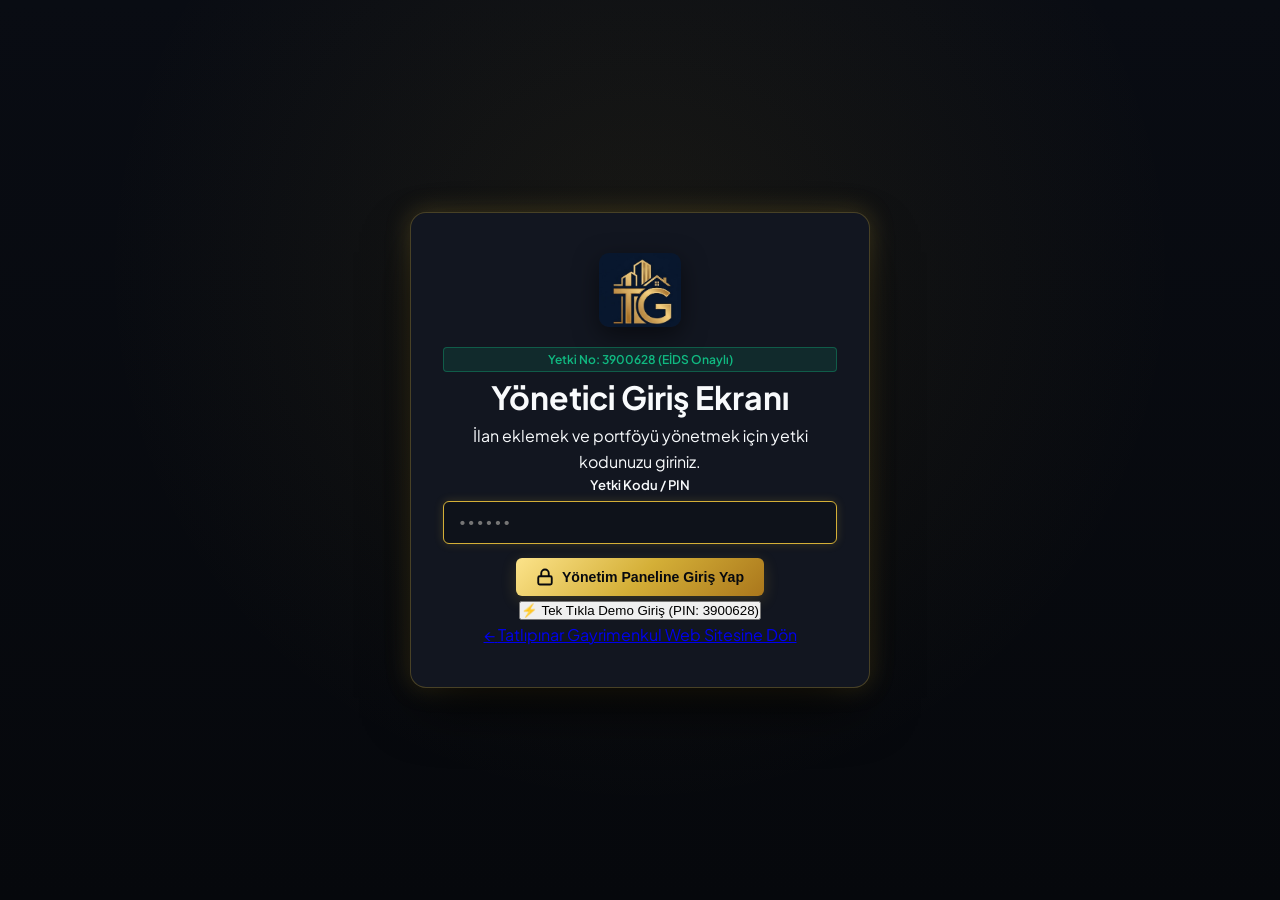
<file: admin/index.html>
<!DOCTYPE html>
<html lang="tr">
<head>
  <meta charset="UTF-8">
  <meta name="viewport" content="width=device-width, initial-scale=1.0">
  <title>Yönetici Paneli — Tatlıpınar Gayrimenkul (Yetki No: 3900628)</title>
  
  <meta name="robots" content="noindex, nofollow">
  <meta name="theme-color" content="#06080c">

  <!-- Base URL: /admin rotasındaki tüm bağıl bağlantıların kökten yüklenmesini sağlar -->
  <base href="/">

  <!-- Favicon -->
  <link rel="icon" type="image/png" href="images/logo.png">

  <!-- CSS -->
  <link rel="stylesheet" href="css/style.css">

  <style>
    /* Admin Sayfası Özel Stilleri */
    body {
      background-color: var(--bg-deep);
      min-height: 100vh;
    }

    .admin-standalone-login {
      min-height: 100vh;
      display: flex;
      align-items: center;
      justify-content: center;
      padding: 20px;
      background: 
        radial-gradient(circle at 50% 30%, rgba(212, 175, 55, 0.08) 0%, transparent 60%),
        linear-gradient(180deg, #090c13 0%, #06080c 100%);
    }

    .login-portal-card {
      width: 100%;
      max-width: 460px;
      background: var(--bg-card);
      border: 1px solid var(--gold-border);
      border-radius: var(--radius-lg);
      padding: 40px 32px;
      box-shadow: 0 25px 60px -15px rgba(0, 0, 0, 0.95), var(--gold-glow);
      text-align: center;
    }

    .login-logo {
      height: 74px;
      width: auto;
      margin: 0 auto 20px;
      display: block;
      border-radius: 10px;
      box-shadow: 0 8px 24px rgba(0, 0, 0, 0.5);
    }

    .admin-standalone-dashboard {
      display: none;
      min-height: 100vh;
      flex-direction: column;
    }

    .admin-standalone-dashboard.active {
      display: flex;
    }

    .admin-top-nav {
      background: #090c13;
      border-bottom: 1px solid var(--border-gold-subtle);
      padding: 14px 28px;
      display: flex;
      justify-content: space-between;
      align-items: center;
      position: sticky;
      top: 0;
      z-index: 50;
    }

    .admin-brand {
      display: flex;
      align-items: center;
      gap: 14px;
      text-decoration: none;
    }

    .admin-brand img {
      height: 46px;
      width: auto;
      border-radius: 8px;
    }

    .btn-admin-logout {
      display: inline-flex;
      align-items: center;
      gap: 6px;
      background: rgba(239, 68, 68, 0.12);
      border: 1px solid rgba(239, 68, 68, 0.35);
      color: #fca5a5;
      font-size: 0.8rem;
      font-weight: 600;
      padding: 7px 14px;
      border-radius: var(--radius-sm);
      cursor: pointer;
      transition: all 0.2s;
      text-decoration: none;
    }

    .btn-admin-logout:hover {
      background: rgba(239, 68, 68, 0.26);
      border-color: #ef4444;
      color: #fff;
      box-shadow: 0 0 12px rgba(239, 68, 68, 0.35);
    }

    .admin-main-wrap {
      flex-grow: 1;
      padding: 30px 24px 60px;
      max-width: 1380px;
      width: 100%;
      margin: 0 auto;
    }

    .dashboard-panel-card {
      background: var(--bg-card);
      border: 1px solid var(--border-dark);
      border-radius: var(--radius-lg);
      overflow: hidden;
      box-shadow: var(--shadow-card);
    }
  </style>
</head>
<body>

  <!-- ========================================================================
       1. STANDALONE GİRİŞ EKRANI (/admin)
       ======================================================================== -->
  <div class="admin-standalone-login" id="standaloneLoginView">
    <div class="login-portal-card">
      <img src="images/logo.png" alt="Tatlıpınar Gayrimenkul" class="login-logo">
      
      <div class="eids-top-badge inline-block mb-3">
        Yetki No: 3900628 (EİDS Onaylı)
      </div>

      <h1 class="text-xl font-bold text-white mb-1">Yönetici Giriş Ekranı</h1>
      <p class="text-xs text-slate-400 mb-6">İlan eklemek ve portföyü yönetmek için yetki kodunuzu giriniz.</p>

      <form id="standaloneLoginForm" onsubmit="event.preventDefault(); handleAdminLogin();">
        <div class="form-group mb-4">
          <label class="form-label text-left text-xs uppercase tracking-wider text-amber-400" for="adminPinField">Yetki Kodu / PIN</label>
          <input type="password" id="adminPinField" class="form-control text-center text-lg font-mono tracking-widest" placeholder="••••••" autocomplete="current-password" required autofocus>
          <div id="standaloneAuthError" style="color: #ef4444; font-size: 0.8rem; margin-top: 8px;"></div>
        </div>

        <button type="submit" class="btn-gold w-full justify-center py-3 text-sm mb-3">
          <svg width="18" height="18" viewBox="0 0 24 24" fill="none" stroke="currentColor" stroke-width="2.5"><rect width="18" height="11" x="3" y="11" rx="2" ry="2"/><path d="M7 11V7a5 5 0 0 1 10 0v4"/></svg>
          <span>Yönetim Paneline Giriş Yap</span>
        </button>

        <button type="button" class="text-xs text-amber-400 hover:underline block mx-auto mb-5" onclick="quickDemoLogin()">
          ⚡ Tek Tıkla Demo Giriş (PIN: 3900628)
        </button>
      </form>

      <div class="pt-4 border-t border-slate-800">
        <a href="/" class="text-xs text-slate-400 hover:text-white transition flex items-center justify-center gap-1.5">
          <span>←</span>
          <span>Tatlıpınar Gayrimenkul Web Sitesine Dön</span>
        </a>
      </div>
    </div>
  </div>

  <!-- ========================================================================
       2. STANDALONE YÖNETİM DASHBOARD'U
       ======================================================================== -->
  <div class="admin-standalone-dashboard" id="standaloneDashboardView">
    <!-- Üst Bar -->
    <header class="admin-top-nav">
      <div class="admin-brand">
        <img src="images/logo.png" alt="Tatlıpınar Gayrimenkul">
        <div>
          <div class="text-base font-extrabold text-white">Tatlıpınar Gayrimenkul — Yönetici Paneli</div>
          <div class="text-xs text-amber-400">Portföy Yönetim Sistemi • Lüleburgaz</div>
        </div>
      </div>

      <div class="flex items-center gap-3">
        <button type="button" class="btn-gold" onclick="AdminPanel.openFormModal()">
          <svg width="16" height="16" viewBox="0 0 24 24" fill="none" stroke="currentColor" stroke-width="2.5"><line x1="12" y1="5" x2="12" y2="19"/><line x1="5" y1="12" x2="19" y2="12"/></svg>
          <span>+ Yeni İlan Ekle</span>
        </button>

        <a href="/" target="_blank" class="btn-gold-outline text-xs" title="Web Sitesini Yeni Sekmede Aç">
          <svg width="14" height="14" viewBox="0 0 24 24" fill="none" stroke="currentColor" stroke-width="2"><path d="M18 13v6a2 2 0 0 1-2 2H5a2 2 0 0 1-2-2V8a2 2 0 0 1 2-2h6"/><polyline points="15 3 21 3 21 9"/><line x1="10" y1="14" x2="21" y2="3"/></svg>
          <span>Siteyi Görüntüle</span>
        </a>

        <button type="button" class="btn-admin-logout" onclick="handleAdminLogout()" title="Yönetici Oturumunu Kapat">
          <svg width="14" height="14" viewBox="0 0 24 24" fill="none" stroke="currentColor" stroke-width="2"><path d="M9 21H5a2 2 0 0 1-2-2V5a2 2 0 0 1 2-2h4"/><polyline points="16 17 21 12 16 7"/><line x1="21" y1="12" x2="9" y2="12"/></svg>
          <span>Çıkış</span>
        </button>
      </div>
    </header>

    <!-- Ana Gövde -->
    <main class="admin-main-wrap">
      <div class="dashboard-panel-card">
        <!-- İstatistik Şeridi -->
        <div class="admin-stats-strip">
          <div class="admin-stat-card">
            <span class="admin-stat-num" id="statTotalListings">0</span>
            <span class="admin-stat-text">Toplam İlan</span>
          </div>
          <div class="admin-stat-card stat-card-active">
            <span class="admin-stat-num" id="statActive">0</span>
            <span class="admin-stat-text">🟢 Aktif (Yayında)</span>
          </div>
          <div class="admin-stat-card stat-card-passive">
            <span class="admin-stat-num" id="statPassive">0</span>
            <span class="admin-stat-text">⚪ Pasifte (Gizli)</span>
          </div>
          <div class="admin-stat-card">
            <span class="admin-stat-num" id="statForSaleRent" style="font-size: 1.25rem; font-weight: 700; padding-top: 6px;">0</span>
            <span class="admin-stat-text">Portföy Dağılımı</span>
          </div>
          <div class="admin-stat-card stat-card-featured">
            <span class="admin-stat-num" id="statFeatured">0</span>
            <span class="admin-stat-text">★ Vitrin İlanı</span>
          </div>
        </div>

        <!-- Filtre ve Arama Araç Çubuğu -->
        <div class="admin-toolbar">
          <div class="admin-search-wrap">
            <input type="text" id="adminSearchInput" class="form-control" placeholder="İlan başlığı, ilan no (#1340...) veya mahalle ara...">
            <select id="adminCatFilter" class="form-control" style="max-width: 165px;">
              <option value="all">Tüm Kategoriler</option>
              <option value="konut">Konut / Daire</option>
              <option value="villa">Villa / Müstakil</option>
              <option value="arsa">İmarlı Arsa</option>
              <option value="tarla">Tarla & Arazi</option>
              <option value="ticari">Ticari / İş Yeri</option>
            </select>
            <select id="adminTypeFilter" class="form-control" style="max-width: 135px;">
              <option value="all">Tüm İşlemler</option>
              <option value="satilik">Satılık</option>
              <option value="kiralik">Kiralık</option>
            </select>
            <select id="adminStatusFilter" class="form-control" style="max-width: 165px;">
              <option value="all">Tüm Durumlar</option>
              <option value="active">🟢 Aktifler (Yayında)</option>
              <option value="passive">⚪ Pasifler (Gizli)</option>
            </select>
          </div>

          <div class="admin-actions-wrap">
            <button type="button" class="btn-gold-outline text-xs" onclick="AdminPanel.exportJSON()" title="Portföyü İndir">
              Yedekle (JSON)
            </button>
            <button type="button" class="btn-gold-outline text-xs" onclick="AdminPanel.importJSON()" title="Yedek Yükle">
              İçe Aktar
            </button>
            <input type="file" id="adminImportFileInput" accept=".json" style="display: none;" onchange="AdminPanel.handleFileImport(event)">
            <button type="button" class="btn-gold-outline text-xs text-rose-400 border-rose-900" onclick="AdminPanel.resetToDefaults()" title="Varsayılan Portföye Dön">
              Sıfırla
            </button>
            <button type="button" class="btn-gold" onclick="AdminPanel.openFormModal()">
              + Yeni İlan
            </button>
          </div>
        </div>

        <!-- İlan Tablosu -->
        <div class="admin-table-wrap">
          <table class="admin-table">
            <thead>
              <tr>
                <th style="width: 60px;">Fotoğraf</th>
                <th style="width: 130px;">İlan No / Tarih</th>
                <th>İlan Başlığı & Konum</th>
                <th style="width: 150px;">Kategori / İşlem</th>
                <th style="width: 140px;">Fiyat / m²</th>
                <th style="width: 105px;">Vitrin</th>
                <th style="width: 125px;">Yayın Durumu</th>
                <th style="width: 140px; text-align: center;">İşlemler</th>
              </tr>
            </thead>
            <tbody id="adminListingTableBody">
              <!-- JS renderListingTable() burayı doldurur -->
            </tbody>
          </table>
        </div>
      </div>
    </main>
  </div>

  <!-- ========================================================================
       3. İLAN EKLEME & DÜZENLEME FORMU MODALI
       ======================================================================== -->
  <div class="modal-backdrop" id="adminFormModal">
    <div class="modal-window" style="max-width: 1040px;">
      <div class="admin-header-bar">
        <h3 id="adminFormTitle" style="font-size: 1.15rem; font-weight: 800; color: #fff;">
          Yeni İlan Ekle
        </h3>
        <button type="button" class="modal-close-btn" style="position: static;" onclick="AdminPanel.closeFormModal()">×</button>
      </div>

      <div style="padding: 24px 28px; max-height: calc(90vh - 80px); overflow-y: auto;">
        <form id="sahibindenListingForm" onsubmit="AdminPanel.saveListing(event)">
          
          <!-- BÖLÜM 1: TEMEL BİLGİLER & İŞLEM -->
          <div class="form-step-section">
            <h4 class="form-step-title">
              <span class="text-amber-400">1.</span> Temel Bilgiler ve İşlem Türü
            </h4>
            <div class="grid grid-cols-1 md:grid-cols-3 gap-4">
              <div class="form-group md:col-span-2">
                <label class="form-label">İlan Başlığı *</label>
                <input type="text" id="formTitle" class="form-control" placeholder="Örn: Lüleburgaz Kurtuluş Mahallesi'nde Lüks 3+1 Sıfır Daire" required>
              </div>

              <div class="form-group">
                <label class="form-label">İlan Numarası (Otomatik / Manuel)</label>
                <input type="text" id="formListingId" class="form-control font-mono text-amber-400" required>
              </div>

              <div class="form-group">
                <label class="form-label">Kategori</label>
                <select id="formCategory" class="form-control">
                  <option value="konut">Konut / Daire</option>
                  <option value="villa">Villa / Müstakil Ev</option>
                  <option value="arsa">İmarlı Arsa</option>
                  <option value="tarla">Tarla & Arazi</option>
                  <option value="ticari">Ticari / İş Yeri / Dükkan</option>
                </select>
              </div>

              <div class="form-group">
                <label class="form-label">İşlem Türü</label>
                <select id="formType" class="form-control">
                  <option value="satilik">Satılık</option>
                  <option value="kiralik">Kiralık</option>
                </select>
              </div>

              <div class="form-group">
                <label class="form-label">Fiyat ve Para Birimi *</label>
                <div style="display: flex; gap: 8px;">
                  <input type="number" id="formPrice" class="form-control font-mono font-bold" placeholder="Örn: 4790000" required>
                  <select id="formCurrency" class="form-control" style="max-width: 80px;">
                    <option value="₺">₺</option>
                    <option value="$">$</option>
                    <option value="€">€</option>
                  </select>
                </div>
              </div>

              <div class="form-group">
                <label class="form-label">Yayın Durumu</label>
                <select id="formStatus" class="form-control">
                  <option value="active">🟢 Aktif (Yayında — Sitede Görünür)</option>
                  <option value="passive">⚪ Pasif (Yayından Kaldır — Sitede Gizlenir)</option>
                </select>
              </div>

              <div class="form-group flex items-center gap-4 mt-6">
                <label class="custom-checkbox-label">
                  <input type="checkbox" id="formFeatured">
                  <span class="font-bold text-amber-400">★ Vitrin İlanı Olarak İşaretle</span>
                </label>
              </div>

              <div class="form-group flex items-center gap-4 mt-6">
                <label class="custom-checkbox-label">
                  <input type="checkbox" id="formEidsApproved" checked>
                  <span class="text-emerald-400 font-bold">✓ EİDS Onaylı (Yetki No: 3900628)</span>
                </label>
              </div>
            </div>
          </div>

          <!-- BÖLÜM 2: KONUM VE ADRES -->
          <div class="form-step-section">
            <h4 class="form-step-title">
              <span class="text-amber-400">2.</span> Konum Bilgileri
            </h4>
            <div class="grid grid-cols-1 md:grid-cols-3 gap-4">
              <div class="form-group">
                <label class="form-label">İl</label>
                <input type="text" id="formCity" class="form-control" value="Kırklareli" required>
              </div>

              <div class="form-group">
                <label class="form-label">İlçe</label>
                <input type="text" id="formDistrict" class="form-control" value="Lüleburgaz" required>
              </div>

              <div class="form-group">
                <label class="form-label">Mahalle / Köy</label>
                <input type="text" id="formNeighborhood" class="form-control" placeholder="Örn: Kurtuluş Mah." required>
              </div>

              <div class="form-group md:col-span-3">
                <label class="form-label">Açık Adres / Tarif (Opsiyonel)</label>
                <input type="text" id="formAddress" class="form-control" placeholder="Örn: İstiklal Caddesi Otogar Karşısı No: 13">
              </div>
            </div>
          </div>

          <!-- BÖLÜM 3: GAYRİMENKUL DETAYLARI -->
          <div class="form-step-section">
            <h4 class="form-step-title">
              <span class="text-amber-400">3.</span> Gayrimenkul & Yapısal Detaylar
            </h4>
            <div class="grid grid-cols-2 md:grid-cols-4 gap-4">
              <div class="form-group">
                <label class="form-label">m² (Brüt) *</label>
                <input type="number" id="formGrossM2" class="form-control" placeholder="Örn: 125" required>
              </div>

              <div class="form-group">
                <label class="form-label">m² (Net)</label>
                <input type="number" id="formNetM2" class="form-control" placeholder="Örn: 115">
              </div>

              <div class="form-group">
                <label class="form-label">Oda Sayısı</label>
                <select id="formRoomCount" class="form-control">
                  <option value="1+1">1+1</option>
                  <option value="2+1">2+1</option>
                  <option value="3+1" selected>3+1</option>
                  <option value="4+1">4+1</option>
                  <option value="4+2">4+2 Dubleks</option>
                  <option value="5+1">5+1</option>
                  <option value="1+0">Stüdyo (1+0)</option>
                  <option value="Arsa / Parsel">Arsa / Parsel</option>
                  <option value="Tarla / Arazi">Tarla / Arazi</option>
                  <option value="Dükkan / Mağaza">Dükkan / Mağaza</option>
                </select>
              </div>

              <div class="form-group">
                <label class="form-label">Bina Yaşı</label>
                <select id="formBuildingAge" class="form-control">
                  <option value="0 (Sıfır Bina)">0 (Sıfır Bina)</option>
                  <option value="1 Yaşında">1 Yaşında</option>
                  <option value="2 Yaşında">2 Yaşında</option>
                  <option value="3 Yaşında">3 Yaşında</option>
                  <option value="4 Yaşında">4 Yaşında</option>
                  <option value="5-10 Yaşında">5-10 Yaşında</option>
                  <option value="11-15 Yaşında">11-15 Yaşında</option>
                  <option value="16-20 Yaşında">16-20 Yaşında</option>
                  <option value="21+ Yaşında">21+ Yaşında</option>
                  <option value="—">—</option>
                </select>
              </div>

              <div class="form-group">
                <label class="form-label">Bulunduğu Kat</label>
                <input type="text" id="formFloor" class="form-control" placeholder="Örn: 4. Kat, Bahçe Katı, Villa">
              </div>

              <div class="form-group">
                <label class="form-label">Kat Sayısı</label>
                <input type="text" id="formTotalFloors" class="form-control" placeholder="Örn: 7">
              </div>

              <div class="form-group">
                <label class="form-label">Isıtma Tipi</label>
                <select id="formHeating" class="form-control">
                  <option value="Kombi (Doğalgaz)">Kombi (Doğalgaz)</option>
                  <option value="Yerden Isıtma">Yerden Isıtma</option>
                  <option value="Merkezi Sistem">Merkezi Sistem</option>
                  <option value="Klima">Klima</option>
                  <option value="Şömine">Şömine</option>
                  <option value="Yok">Yok</option>
                </select>
              </div>

              <div class="form-group">
                <label class="form-label">Banyo Sayısı</label>
                <input type="number" id="formBathrooms" class="form-control" value="1" min="0">
              </div>

              <div class="form-group">
                <label class="form-label">Balkon</label>
                <select id="formBalcony" class="form-control">
                  <option value="Var">Var</option>
                  <option value="Var (Cam Balkon)">Var (Cam Balkon)</option>
                  <option value="2 Balkon">2 Balkon</option>
                  <option value="Teras / Veranda">Teras / Veranda</option>
                  <option value="Yok">Yok</option>
                </select>
              </div>

              <div class="form-group">
                <label class="form-label">Asansör</label>
                <select id="formElevator" class="form-control">
                  <option value="Var">Var</option>
                  <option value="Var (Çift Asansör)">Var (Çift Asansör)</option>
                  <option value="Yok">Yok</option>
                </select>
              </div>

              <div class="form-group">
                <label class="form-label">Otopark</label>
                <select id="formParking" class="form-control">
                  <option value="Açık Otopark">Açık Otopark</option>
                  <option value="Kapalı Otopark">Kapalı Otopark</option>
                  <option value="Açık ve Kapalı Otopark">Açık ve Kapalı Otopark</option>
                  <option value="Özel Garaj">Özel Garaj</option>
                  <option value="Yok">Yok</option>
                </select>
              </div>

              <div class="form-group">
                <label class="form-label">Eşyalı mı?</label>
                <select id="formFurnished" class="form-control">
                  <option value="Hayır">Hayır</option>
                  <option value="Evet">Evet</option>
                  <option value="Kısmi Eşyalı">Kısmi Eşyalı</option>
                </select>
              </div>

              <div class="form-group">
                <label class="form-label">Tapu Durumu</label>
                <select id="formDeedStatus" class="form-control">
                  <option value="Kat Mülkiyetli">Kat Mülkiyetli</option>
                  <option value="Kat İrtifaklı">Kat İrtifaklı</option>
                  <option value="Müstakil Parsel">Müstakil Parsel</option>
                  <option value="Hisseli Tapu">Hisseli Tapu</option>
                  <option value="Arsa Tapulu">Arsa Tapulu</option>
                </select>
              </div>

              <div class="form-group flex items-center pt-6">
                <label class="custom-checkbox-label">
                  <input type="checkbox" id="formCreditEligible" checked>
                  <span>Krediye Uygun</span>
                </label>
              </div>
            </div>
          </div>

          <!-- BÖLÜM 4: DONANIM VE ÖZELLİK CHECKBOXLARI -->
          <div class="form-step-section">
            <h4 class="form-step-title">
              <span class="text-amber-400">4.</span> İç, Dış ve Muhit Özellikleri
            </h4>

            <div class="mb-4">
              <label class="form-label text-xs uppercase text-amber-400 tracking-wider mb-2 block">İç Özellikler</label>
              <div class="checkbox-group-grid" id="interiorFeaturesGroup">
                <label class="custom-checkbox-label"><input type="checkbox" value="Ankastre Fırın & Ocak"> Ankastre Fırın & Ocak</label>
                <label class="custom-checkbox-label"><input type="checkbox" value="Ebeveyn Banyosu"> Ebeveyn Banyosu</label>
                <label class="custom-checkbox-label"><input type="checkbox" value="Giyinme Odası"> Giyinme Odası</label>
                <label class="custom-checkbox-label"><input type="checkbox" value="Görüntülü Diyafon"> Görüntülü Diyafon</label>
                <label class="custom-checkbox-label"><input type="checkbox" value="Çelik Kapı"> Çelik Kapı</label>
                <label class="custom-checkbox-label"><input type="checkbox" value="Fiber İnternet Altyapısı"> Fiber İnternet</label>
                <label class="custom-checkbox-label"><input type="checkbox" value="Hilton Banyo & Duşakabin"> Duşakabin & Hilton</label>
                <label class="custom-checkbox-label"><input type="checkbox" value="Spot & LED Aydınlatma"> Spot / LED Aydınlatma</label>
                <label class="custom-checkbox-label"><input type="checkbox" value="Klima Altyapısı"> Klima Altyapısı</label>
                <label class="custom-checkbox-label"><input type="checkbox" value="Laminant Parke"> Laminant Parke</label>
                <label class="custom-checkbox-label"><input type="checkbox" value="Şömine"> Şömine</label>
                <label class="custom-checkbox-label"><input type="checkbox" value="Akıllı Ev Sistemi"> Akıllı Ev Sistemi</label>
              </div>
            </div>

            <div class="mb-4">
              <label class="form-label text-xs uppercase text-amber-400 tracking-wider mb-2 block">Dış / Bina Özellikleri</label>
              <div class="checkbox-group-grid" id="exteriorFeaturesGroup">
                <label class="custom-checkbox-label"><input type="checkbox" value="Asansör"> Asansör</label>
                <label class="custom-checkbox-label"><input type="checkbox" value="Kapalı Otopark"> Kapalı Otopark</label>
                <label class="custom-checkbox-label"><input type="checkbox" value="Açık Otopark"> Açık Otopark</label>
                <label class="custom-checkbox-label"><input type="checkbox" value="Isı Yalıtımı (Mantolama)"> Isı Yalıtımı</label>
                <label class="custom-checkbox-label"><input type="checkbox" value="Güvenlik Kamerası (7/24)"> 7/24 Güvenlik Kamerası</label>
                <label class="custom-checkbox-label"><input type="checkbox" value="Su Deposu & Hidrofor"> Su Deposu / Hidrofor</label>
                <label class="custom-checkbox-label"><input type="checkbox" value="Çocuk Oyun Parkı"> Çocuk Oyun Parkı</label>
                <label class="custom-checkbox-label"><input type="checkbox" value="Peyzajlı Müstakil Bahçe"> Peyzajlı Bahçe</label>
                <label class="custom-checkbox-label"><input type="checkbox" value="Asfalt Yol Cepheli"> Asfalt Yol Cepheli</label>
                <label class="custom-checkbox-label"><input type="checkbox" value="Elektrik & Su Hattı Hazır"> Elektrik & Su Hazır</label>
              </div>
            </div>

            <div>
              <label class="form-label text-xs uppercase text-amber-400 tracking-wider mb-2 block">Konum / Muhit</label>
              <div class="checkbox-group-grid" id="locationFeaturesGroup">
                <label class="custom-checkbox-label"><input type="checkbox" value="Çarşı Merkezine Yakın"> Çarşı Merkezine Yakın</label>
                <label class="custom-checkbox-label"><input type="checkbox" value="Otogar Mevkii"> Otogar Mevkii</label>
                <label class="custom-checkbox-label"><input type="checkbox" value="Toplu Taşıma Duraklarına Yakın"> Toplu Ulaşıma Yakın</label>
                <label class="custom-checkbox-label"><input type="checkbox" value="Market ve Okul Yakını"> Market ve Okul Yakını</label>
                <label class="custom-checkbox-label"><input type="checkbox" value="Sağlık Ocağı & Eczane Çevresi"> Sağlık Ocağı Yakını</label>
                <label class="custom-checkbox-label"><input type="checkbox" value="Doğa Manzaralı & Sessiz"> Doğa Manzaralı</label>
              </div>
            </div>
          </div>

          <!-- BÖLÜM 5: FOTOĞRAFLAR -->
          <div class="form-step-section">
            <h4 class="form-step-title">
              <span class="text-amber-400">5.</span> İlan Fotoğrafları
            </h4>
            
            <div style="display: flex; gap: 8px;">
              <input type="text" id="newImageUrlInput" class="form-control" placeholder="Görsel Bağlantısı (URL) veya dosya yolu (Örn: images/ilan-kurtulus-3plus1.jpg)">
              <button type="button" class="btn-gold whitespace-nowrap" onclick="AdminPanel.addImageUrl()">
                + Fotoğraf Ekle
              </button>
            </div>

            <div class="mt-3">
              <span class="text-xs text-slate-400 block mb-1.5 font-semibold">Veya Hızlı Hazır Fotoğraflardan Seçin:</span>
              <div class="preset-chip-list">
                <button type="button" class="btn-preset-chip" onclick="AdminPanel.addPresetImage('images/ilan-konut-1.jpg')">+ Lüks Daire</button>
                <button type="button" class="btn-preset-chip" onclick="AdminPanel.addPresetImage('images/ilan-villa-1.jpg')">+ Havuzlu Villa</button>
                <button type="button" class="btn-preset-chip" onclick="AdminPanel.addPresetImage('images/ilan-arsa-1.jpg')">+ İmarlı Arsa</button>
                <button type="button" class="btn-preset-chip" onclick="AdminPanel.addPresetImage('images/ilan-tarla-1.jpg')">+ Verimli Tarla</button>
                <button type="button" class="btn-preset-chip" onclick="AdminPanel.addPresetImage('images/ilan-ticari-1.jpg')">+ Ticari Mağaza</button>
                <button type="button" class="btn-preset-chip" onclick="AdminPanel.addPresetImage('images/ilan-ticari-5.jpg')">+ Lojistik Depo</button>
              </div>
            </div>

            <!-- Önizlemeler -->
            <div class="admin-preview-list" id="adminImagePreviews">
              <!-- JS renderImagePreviews() burayı doldurur -->
            </div>
          </div>

          <!-- BÖLÜM 6: DETAYLI AÇIKLAMA -->
          <div class="form-step-section">
            <h4 class="form-step-title">
              <span class="text-amber-400">6.</span> Detaylı İlan Açıklaması
            </h4>
            <div class="form-group">
              <textarea id="formDescription" class="form-control" rows="6" placeholder="Mülkün tüm avantajlarını, çevresel özelliklerini, cephesini ve öne çıkan detaylarını detaylıca buraya yazınız..."></textarea>
            </div>
          </div>

          <!-- Kaydet & İptal Butonları -->
          <div style="display: flex; justify-content: flex-end; gap: 12px; margin-top: 20px;">
            <button type="button" class="btn-gold-outline" onclick="AdminPanel.closeFormModal()">Vazgeç</button>
            <button type="submit" class="btn-gold px-8 py-3 text-base">
              💾 İlanı Kaydet ve Yayınla
            </button>
          </div>
        </form>
      </div>
    </div>
  </div>

  <!-- ========================================================================
       4. İLAN DETAY ÖNİZLEME MODALI
       ======================================================================== -->
  <div class="modal-backdrop" id="listingDetailModal">
    <div class="modal-window">
      <button type="button" class="modal-close-btn" onclick="App.closeListingDetail()" title="Kapat (ESC)">×</button>
      <div class="modal-body-content" id="listingDetailContent">
        <!-- JS App.openListingDetail() burayı oluşturur -->
      </div>
    </div>
  </div>

  <!-- JAVASCRIPT DOSYALARI -->
  <script src="js/data.js"></script>
  <script src="js/admin.js"></script>
  <script src="js/app.js"></script>

  <script>
    // Standalone Admin Kontrol Mantığı
    function checkAdminState() {
      const isAuth = sessionStorage.getItem("tatlipinar_admin_auth") === "true";
      const loginView = document.getElementById("standaloneLoginView");
      const dashboardView = document.getElementById("standaloneDashboardView");

      if (isAuth) {
        loginView.style.display = "none";
        dashboardView.classList.add("active");
        if (window.AdminPanel) {
          AdminPanel.isAuthenticated = true;
          AdminPanel.init();
          AdminPanel.renderStats();
          AdminPanel.renderListingTable();
        }
      } else {
        loginView.style.display = "flex";
        dashboardView.classList.remove("active");
        setTimeout(() => document.getElementById("adminPinField")?.focus(), 150);
      }
    }

    function handleAdminLogin() {
      const pin = document.getElementById("adminPinField").value.trim();
      if (pin === APP_CONFIG.adminPin || pin === "1234" || pin === "admin") {
        sessionStorage.setItem("tatlipinar_admin_auth", "true");
        checkAdminState();
        AdminPanel.showToast("Giriş Başarılı!", "Yönetici paneline hoş geldiniz.", "success");
      } else {
        document.getElementById("standaloneAuthError").textContent = "Hatalı yetki kodu! (Varsayılan Kod: 3900628 veya 1234)";
      }
    }

    function quickDemoLogin() {
      document.getElementById("adminPinField").value = "3900628";
      handleAdminLogin();
    }

    function handleAdminLogout() {
      sessionStorage.removeItem("tatlipinar_admin_auth");
      checkAdminState();
      AdminPanel.showToast("Çıkış Yapıldı", "Yönetici oturumunuz kapatıldı.", "info");
    }

    document.addEventListener("DOMContentLoaded", () => {
      checkAdminState();
    });
  </script>
</body>
</html>
</file>
